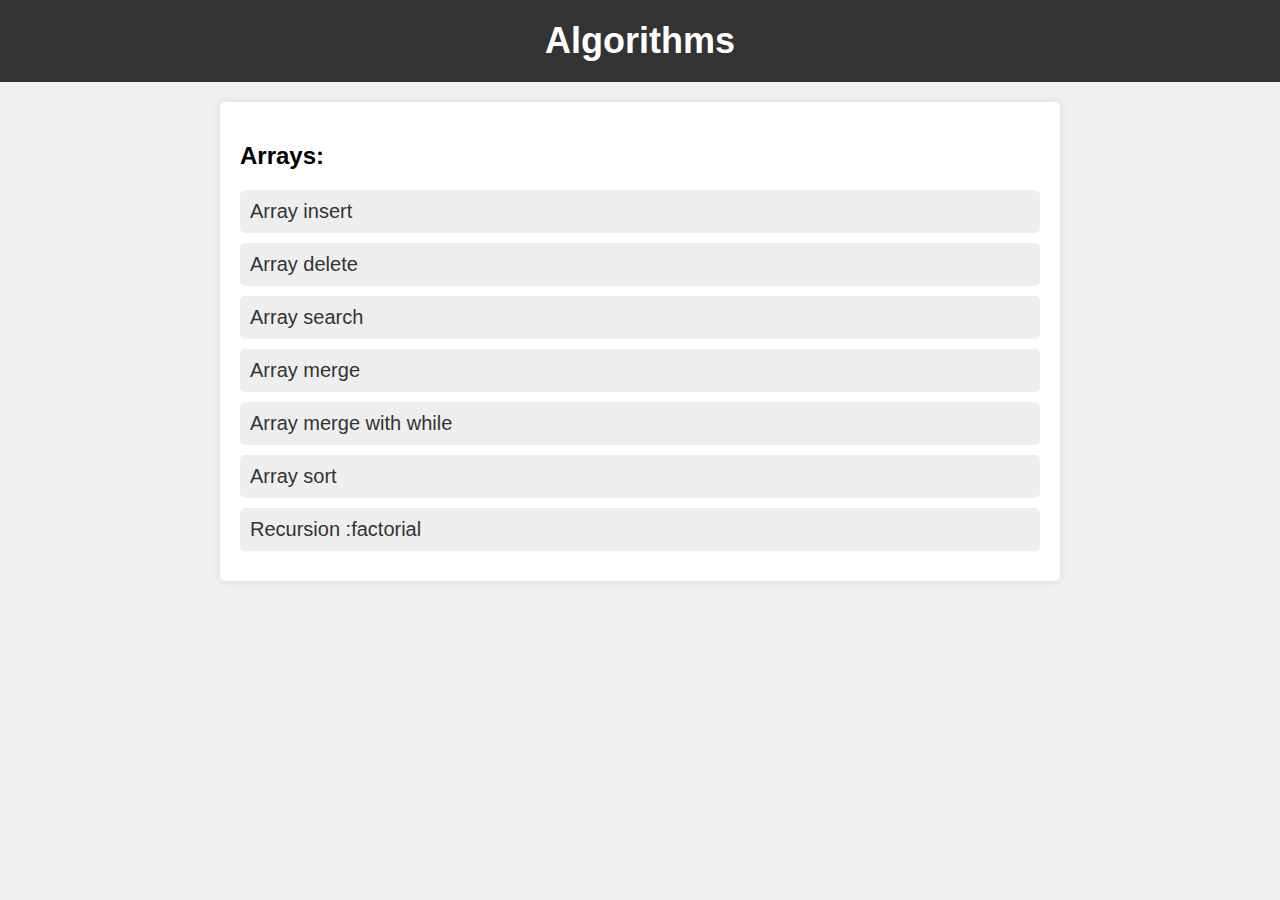
<file: index.html>
<!DOCTYPE html>
<html>
<head>
  <title>DSA Practice Dashboard</title>
  <style>
    body {
      font-family: Arial, sans-serif;
      background-color: #f0f0f0;
      margin: 0;
      padding: 0;
    }

    header {
      background-color: #333;
      color: #fff;
      padding: 20px;
      text-align: center;
    }

    h1 {
      margin: 0;
      font-size: 36px;
    }

    .container {
      max-width: 800px;
      margin: 20px auto;
      padding: 20px;
      background-color: #fff;
      border-radius: 5px;
      box-shadow: 0 0 10px rgba(0, 0, 0, 0.1);
    }

    .page-link {
      display: block;
      font-size: 20px;
      margin-bottom: 10px;
      text-decoration: none;
      color: #333;
      padding: 10px;
      background-color: #eee;
      border-radius: 5px;
      transition: background-color 0.3s ease;
    }

    .page-link:hover {
      background-color: #ddd;
    }
  </style>
</head>
<body>
  <header>
    <h1>Algorithms</h1>
  </header>

  <div class="container">
    <h2>Arrays:</h2>
    <a class="page-link" href="/ArrayInsert">Array insert</a>
    <a class="page-link" href="/ArrayDelete/">Array delete</a>
    <a class="page-link" href="/ArrayLinearSearch/">Array search</a>
    <a class="page-link" href="/ArrayMerge">Array merge</a>
    <a class="page-link" href="/ArrayMergeWhile">Array merge with while</a>
    <a class="page-link" href="/ArraySort">Array sort</a>
    <a class="page-link" href="/Recursion">Recursion :factorial</a>
    <!-- Add more links as needed -->
  </div>
</body>
</html>
</file>
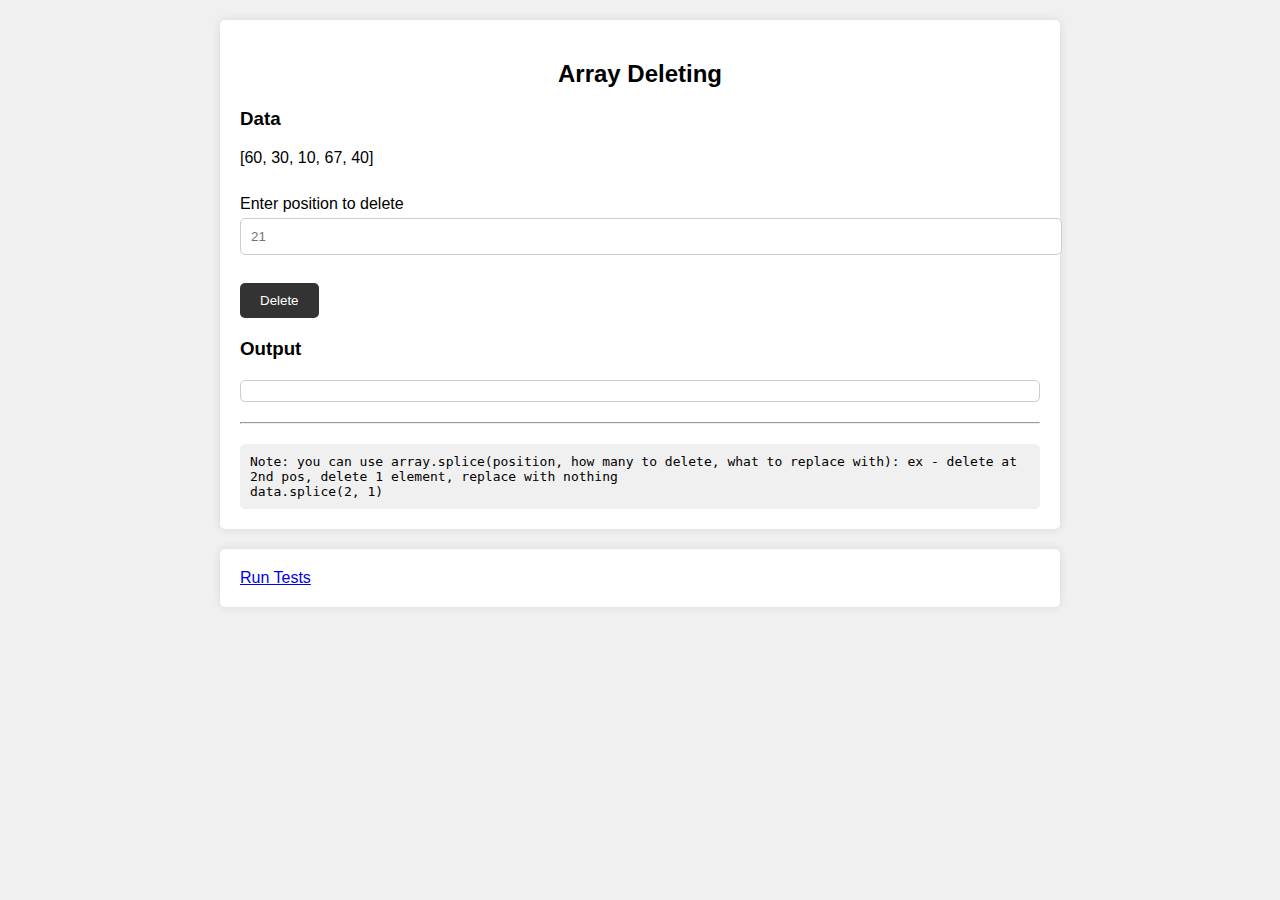
<file: ArrayDelete/index.html>
<!DOCTYPE html>
<html lang="en">

<head>
    <meta charset="UTF-8">
    <meta name="viewport" content="width=device-width, initial-scale=1.0">
    <title>Array Delete</title>

    <link rel="stylesheet" href="/common.css">
</head>

<body>
    <div class="center">
        <h2>Array Deleting</h2>

        <h3>Data</h3>
        <div id="displayData"></div>
        <br />

        <label for="pos">Enter position to delete</label>
        <input type="text" id="position" name="pos" placeholder="21" />
        <br /><br />
        <button>Delete</button>

        <h3>Output</h3>
        <div id="output"></div>

        <hr>
        <code>Note: you can use array.splice(position, how many to delete, what to replace with): ex - delete at 2nd pos, delete 1 element, replace with nothing
            <br/>
            data.splice(2, 1)
        </code>
    </div>
    <script src="main.js"></script>

    <div class="center">
        <a href="run-test.html" target="_blank">Run Tests</a>
    </div>
     
</body>

</html>
</file>
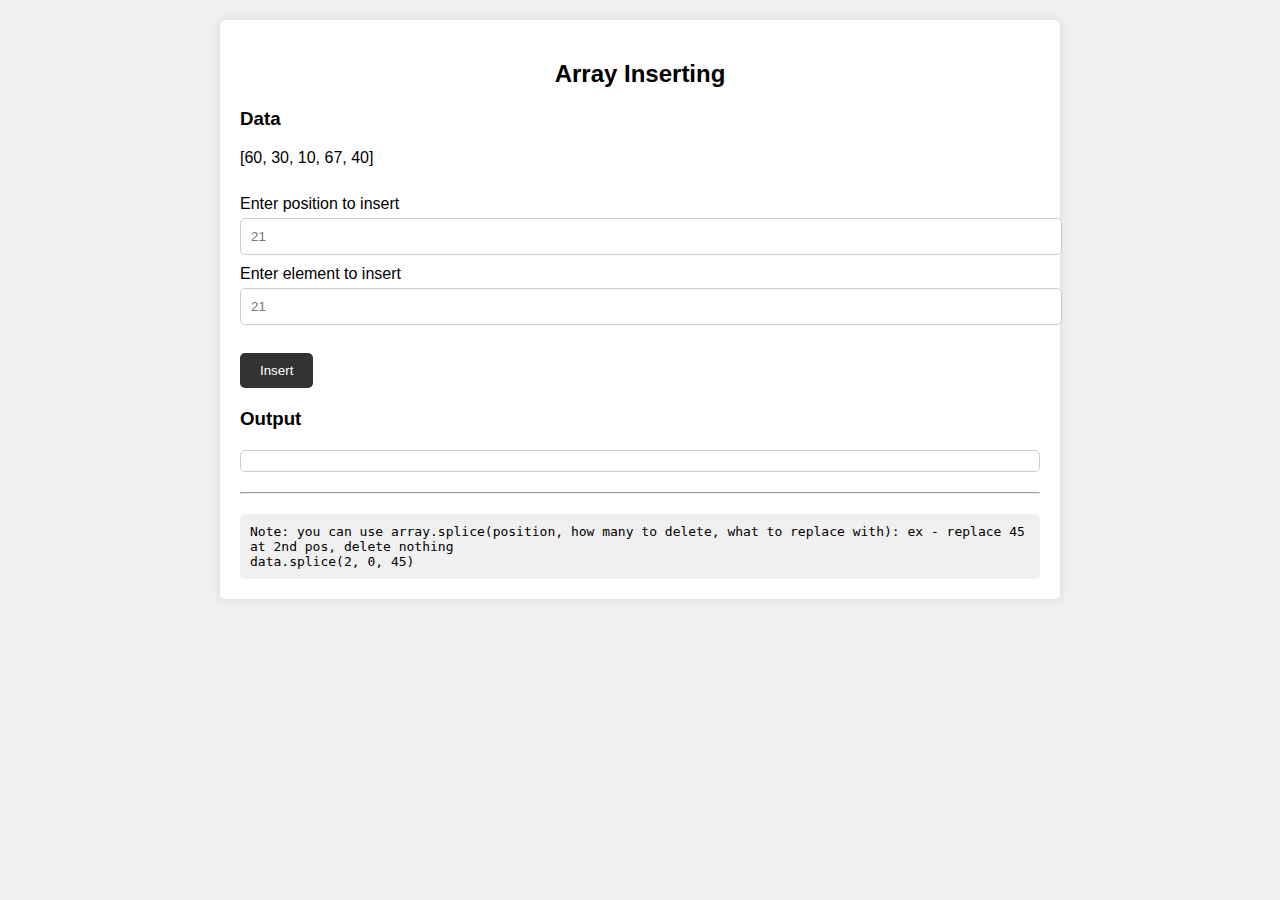
<file: ArrayInsert/index.html>
<!DOCTYPE html>
<html lang="en">

<head>
    <meta charset="UTF-8">
    <meta name="viewport" content="width=device-width, initial-scale=1.0">
    <title>Array Insert</title>
    <link rel="stylesheet" href="/common.css">
</head>

<body>
    <div class="center">
        <h2>Array Inserting</h2>

        <h3>Data</h3>
        <div id="displayData"></div>
        <br />

        <label for="pos">Enter position to insert</label>
        <input type="text" id="position" name="pos" placeholder="21" />
        <br />
        <label for="ele">Enter element to insert</label>
        <input type="text" id="element" name="ele" placeholder="21" />
        <br /><br />
        <button onclick="insert()">Insert</button>

        <h3>Output</h3>
        <div id="output"></div>

        <hr>
        <code>Note: you can use array.splice(position, how many to delete, what to replace with): ex - replace 45 at 2nd pos, delete nothing
            <br/>
            data.splice(2, 0, 45)
        </code>
    </div>
    <script src="main.js"></script>
</body>

</html>
</file>
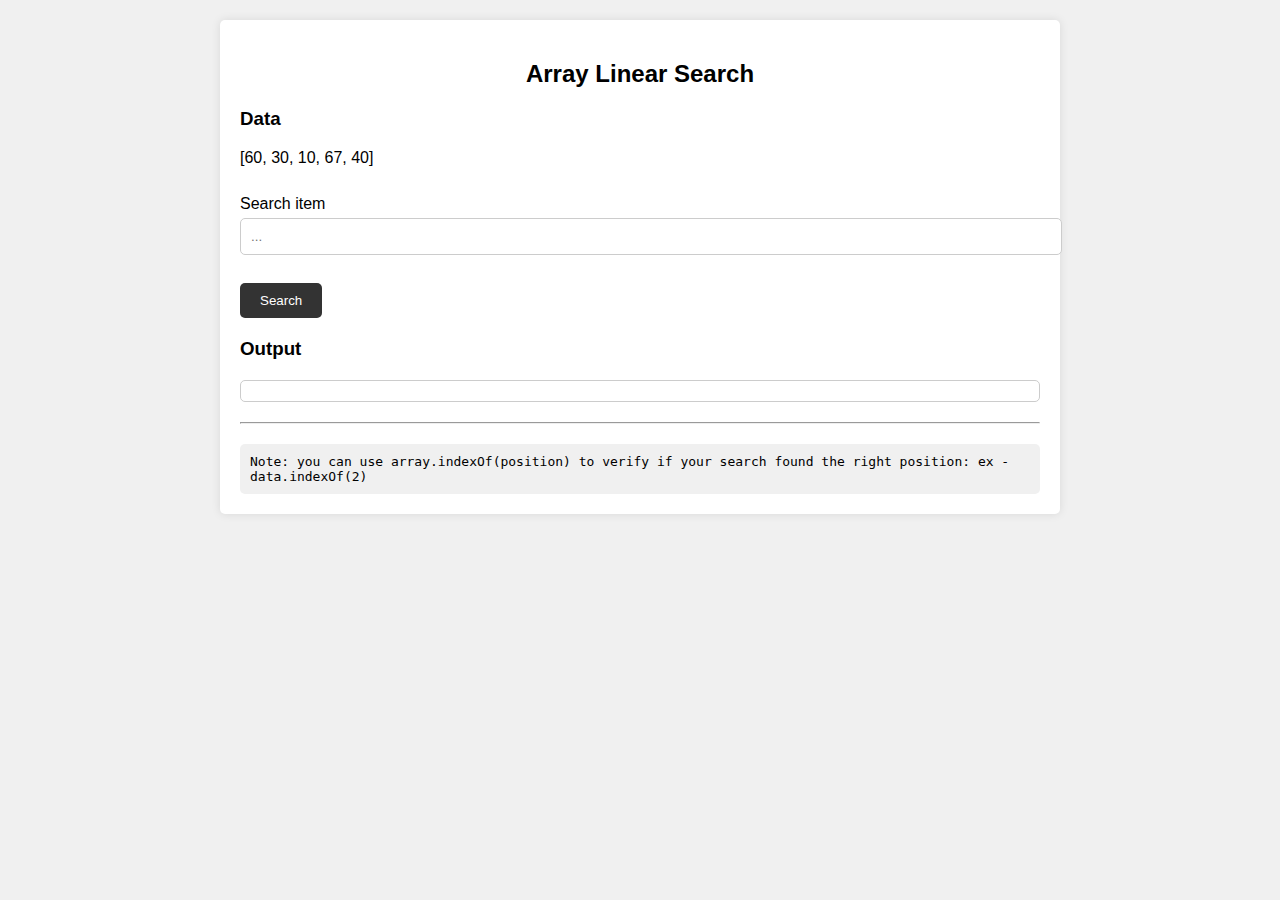
<file: ArrayLinearSearch/index.html>
<!DOCTYPE html>
<html lang="en">

<head>
    <meta charset="UTF-8">
    <meta name="viewport" content="width=device-width, initial-scale=1.0">
    <title>Array Insert</title>
    <link rel="stylesheet" href="/common.css">
</head>

<body>
    <div class="center">
        <h2>Array Linear Search</h2>

        <h3>Data</h3>
        <div id="displayData"></div>
        <br />

        <label for="item">Search item</label>
        <input type="text" id="searchFor" name="item" placeholder="..." />
        <br /><br />
        <button onclick="searchItem()">Search</button>

        <h3>Output</h3>
        <div id="output"></div>

        <hr>
        <code>Note: you can use array.indexOf(position) to verify if your search found the right position: ex - data.indexOf(2)</code>
    </div>
    <script src="main.js"></script>
</body>

</html>
</file>
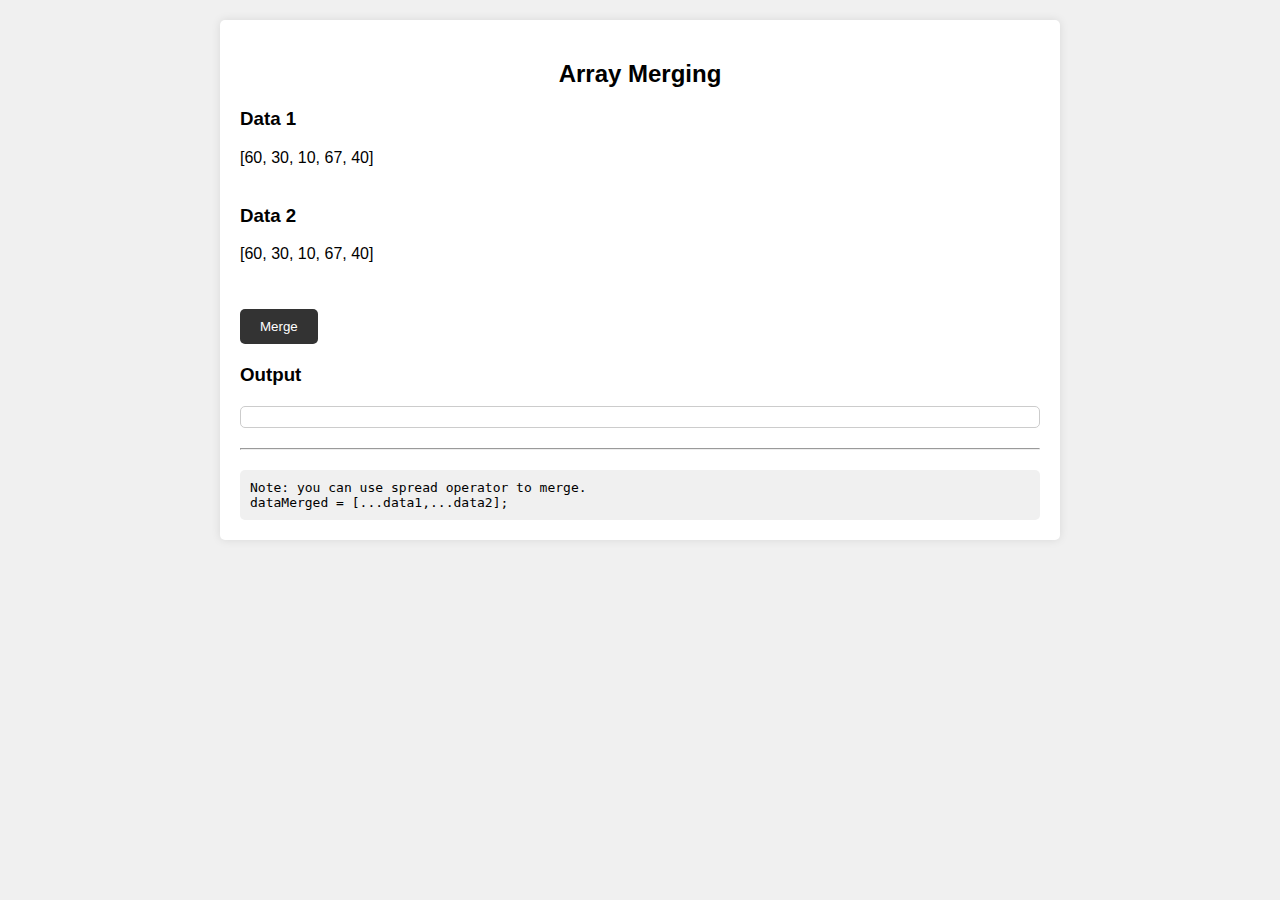
<file: ArrayMerge/index.html>
<!DOCTYPE html>
<html lang="en">

<head>
    <meta charset="UTF-8">
    <meta name="viewport" content="width=device-width, initial-scale=1.0">
    <title>Array Merge</title>
    <link rel="stylesheet" href="/common.css">
</head>

<body>
    <div class="center">
        <h2>Array Merging</h2>

        <h3>Data 1</h3>
        <div id="displayData1"></div>
        <br />

        <h3>Data 2</h3>
        <div id="displayData2"></div>
        <br /><br />
        <button onclick="merge()">Merge</button>

        <h3>Output</h3>
        <div id="output"></div>

        <hr>
        <code>Note: you can use spread operator to merge.
            <br/>
            dataMerged = [...data1,...data2];
        </code>
    </div>
    <script src="main.js"></script>
</body>

</html>
</file>
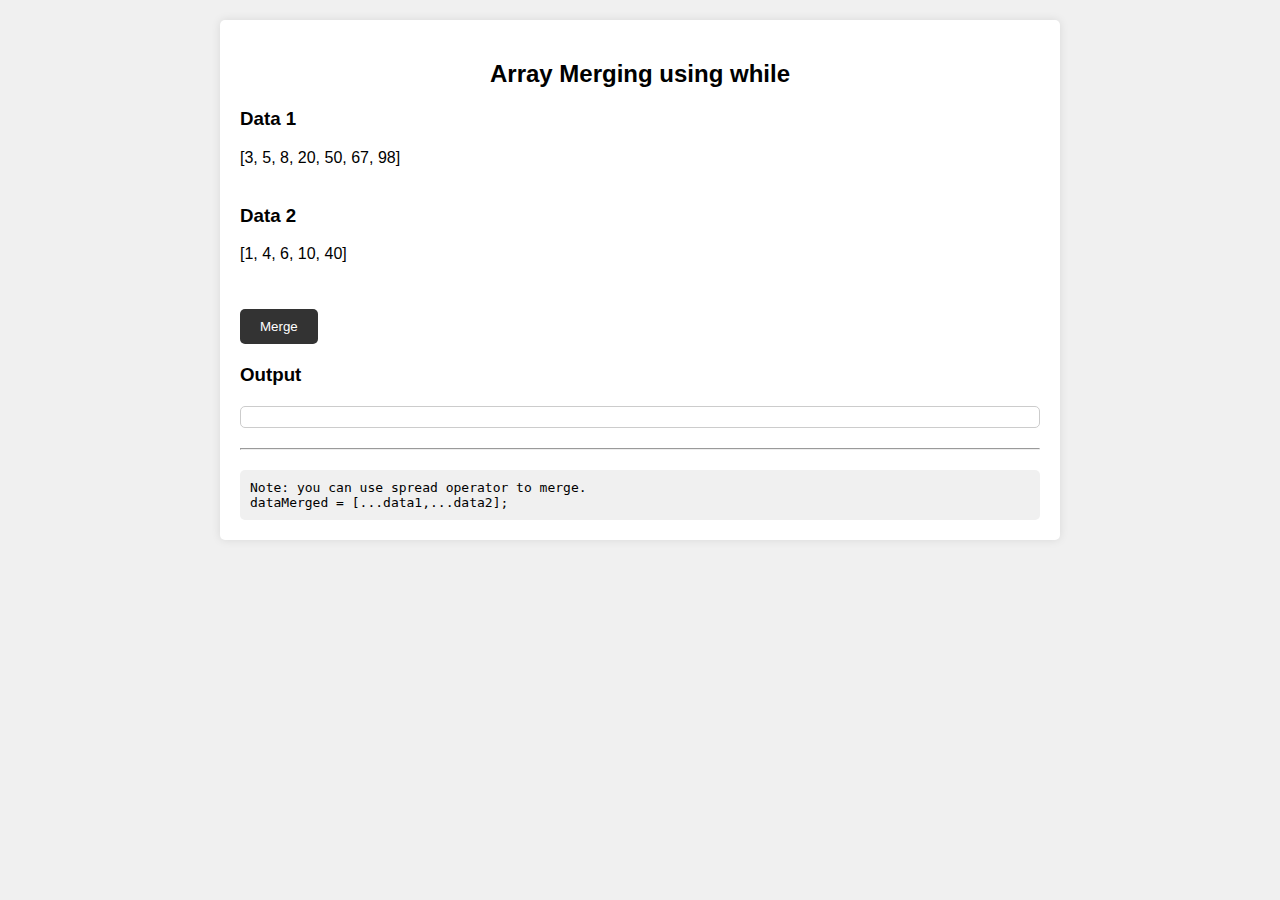
<file: ArrayMergeWhile/index.html>
<!DOCTYPE html>
<html lang="en">

<head>
    <meta charset="UTF-8">
    <meta name="viewport" content="width=device-width, initial-scale=1.0">
    <title>Array Merge</title>
    <link rel="stylesheet" href="/common.css">
</head>

<body>
    <div class="center">
        <h2>Array Merging using while</h2>

        <h3>Data 1</h3>
        <div id="displayData1"></div>
        <br />

        <h3>Data 2</h3>
        <div id="displayData2"></div>
        <br /><br />
        <button onclick="merge()">Merge</button>

        <h3>Output</h3>
        <div id="output"></div>

        <hr>
        <code>Note: you can use spread operator to merge.
            <br/>
            dataMerged = [...data1,...data2];
        </code>
    </div>
    <script src="main.js"></script>
</body>

</html>
</file>
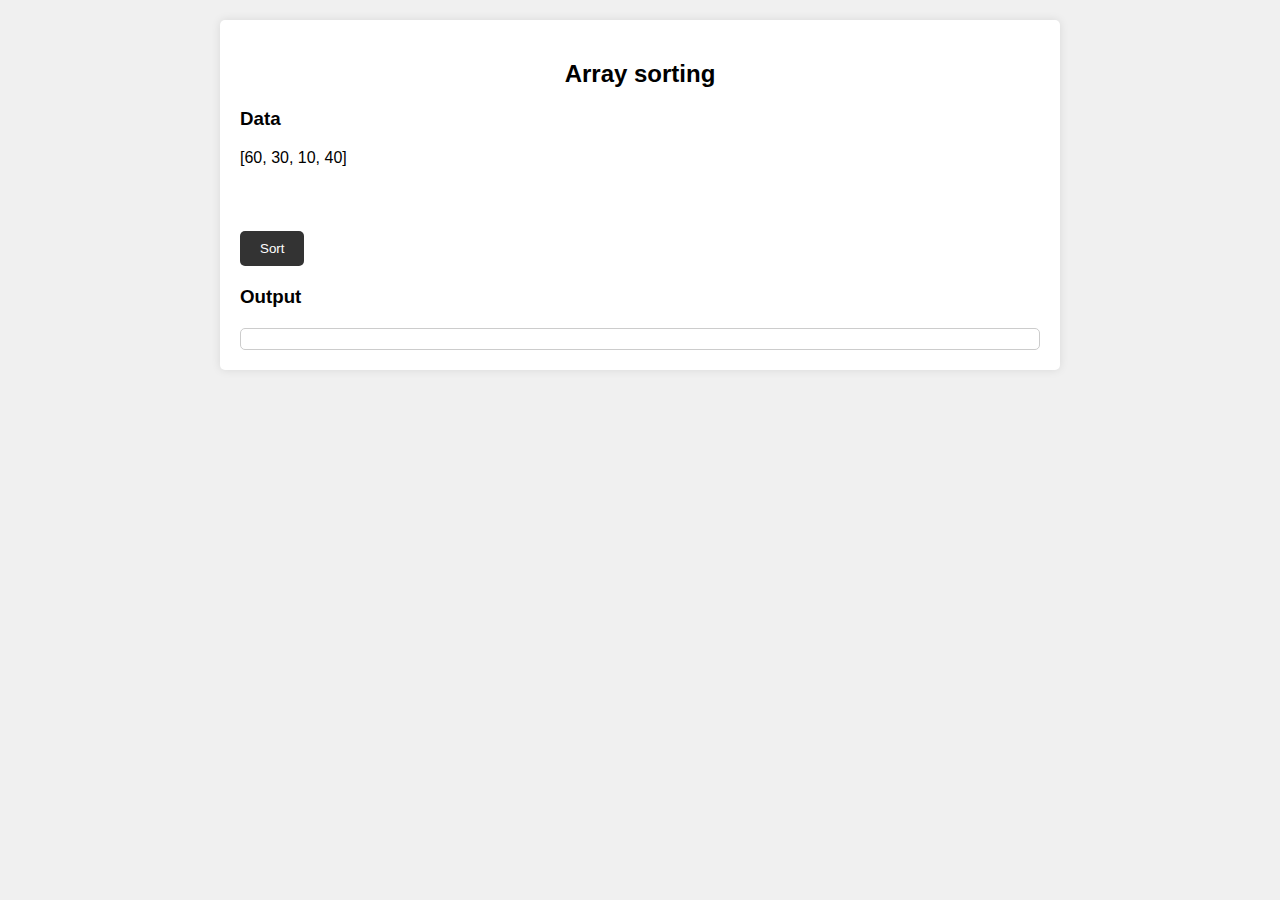
<file: ArraySort/index.html>
<!DOCTYPE html>
<html lang="en">
<head>
    <meta charset="UTF-8">
    <meta name="viewport" content="width=device-width, initial-scale=1.0">
    <title>Array sorting</title>
    
    <link rel="stylesheet" href="/common.css">
    
</head>
<body>
    <div class="center">
        <h2>Array sorting</h2>

        <h3>Data</h3>
        <div id="displayData"></div>
        <br />

       
        <br /><br />
        <button onclick="sortArray()">Sort</button>

        <h3>Output</h3>
        <div id="output"></div>

        <!-- <hr>
        <code>Note: you can use array.splice(position, how many to delete, what to replace with): ex - delete at 2nd pos, delete 1 element, replace with nothing
            <br/>
            data.splice(2, 1)
        </code> -->
    </div>
    <script src="main.js"></script>

      
</body>
</html>
</file>
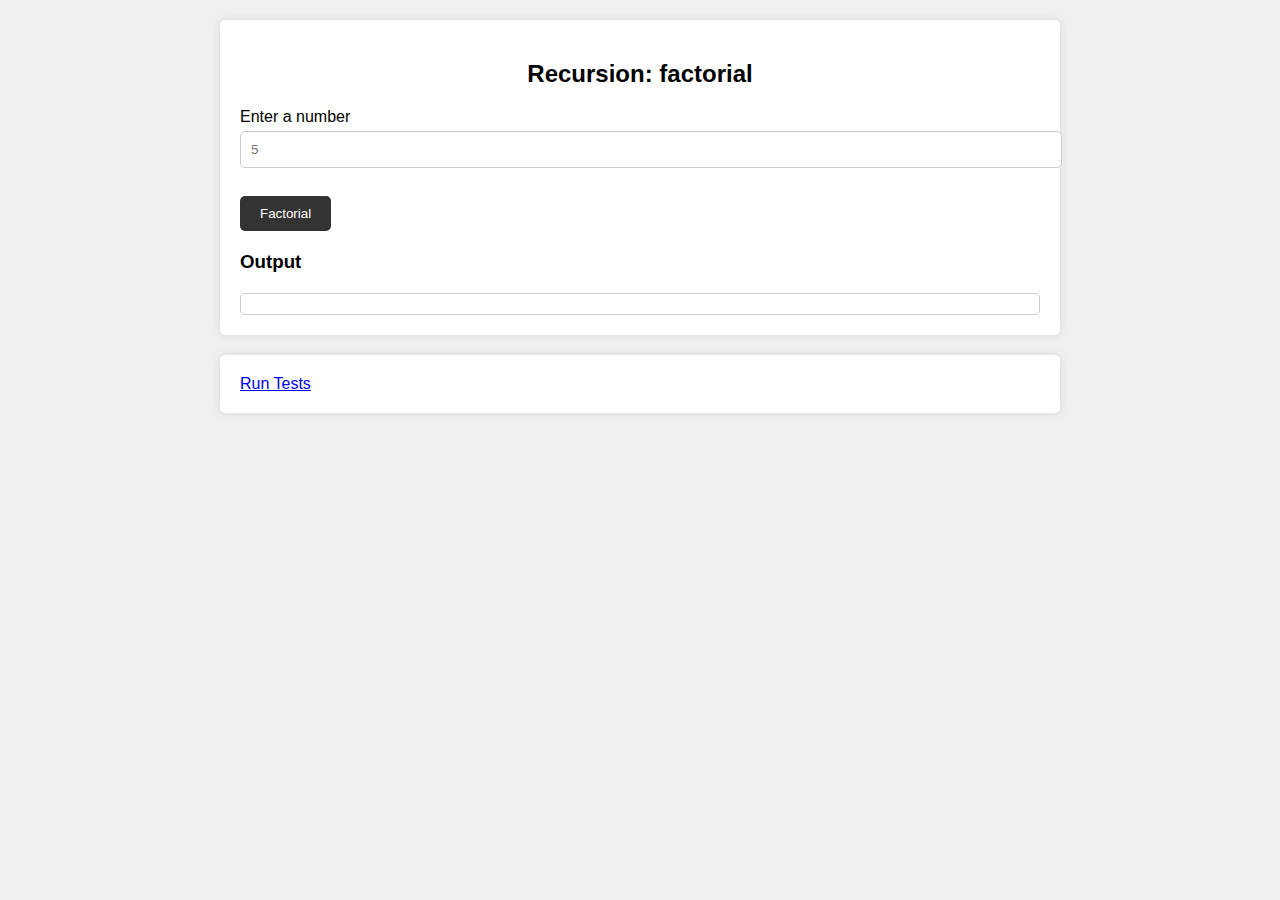
<file: Recursion/index.html>
<!DOCTYPE html>
<html lang="en">

<head>
    <meta charset="UTF-8">
    <meta name="viewport" content="width=device-width, initial-scale=1.0">
    <title>Recursion</title>
    <link rel="stylesheet" href="/common.css">
</head>

<body>
    <div class="center">
        <h2>Recursion: factorial</h2>

        <label for="nnn">Enter a number</label>
        <input type="text" id="n" name="nnn" placeholder="5" />

        <br /><br />
        <button>Factorial</button>

        <h3>Output</h3>
        <div id="output"></div>

    </div>
    <div class="center">
        <a href="run-test.html" target="_blank">Run Tests</a>
    </div>
    <script src="main.js"></script>
</body>

</html>
</file>
<file: common.css>
body {
    font-family: Arial, sans-serif;
    background-color: #f0f0f0;
    margin: 0;
    padding: 0;
}

.center {
    max-width: 800px;
    margin: 20px auto;
    padding: 20px;
    background-color: #fff;
    border-radius: 5px;
    box-shadow: 0 0 10px rgba(0, 0, 0, 0.1);
}

h2 {
    text-align: center;
}

h3 {
    margin-top: 20px;
}

label {
    display: block;
    margin-top: 10px;
}

input[type="text"] {
    width: 100%;
    padding: 10px;
    margin-top: 5px;
    border: 1px solid #ccc;
    border-radius: 5px;
}

button {
    display: block;
    margin-top: 10px;
    padding: 10px 20px;
    background-color: #333;
    color: #fff;
    border: none;
    border-radius: 5px;
    cursor: pointer;
}

button:hover {
    background-color: #555;
}

#output {
    margin-top: 20px;
    border: 1px solid #ccc;
    padding: 10px;
    border-radius: 5px;
}

hr {
    margin-top: 20px;
}

code {
    display: block;
    background-color: #f0f0f0;
    padding: 10px;
    margin-top: 20px;
    border-radius: 5px;
}
</file>
